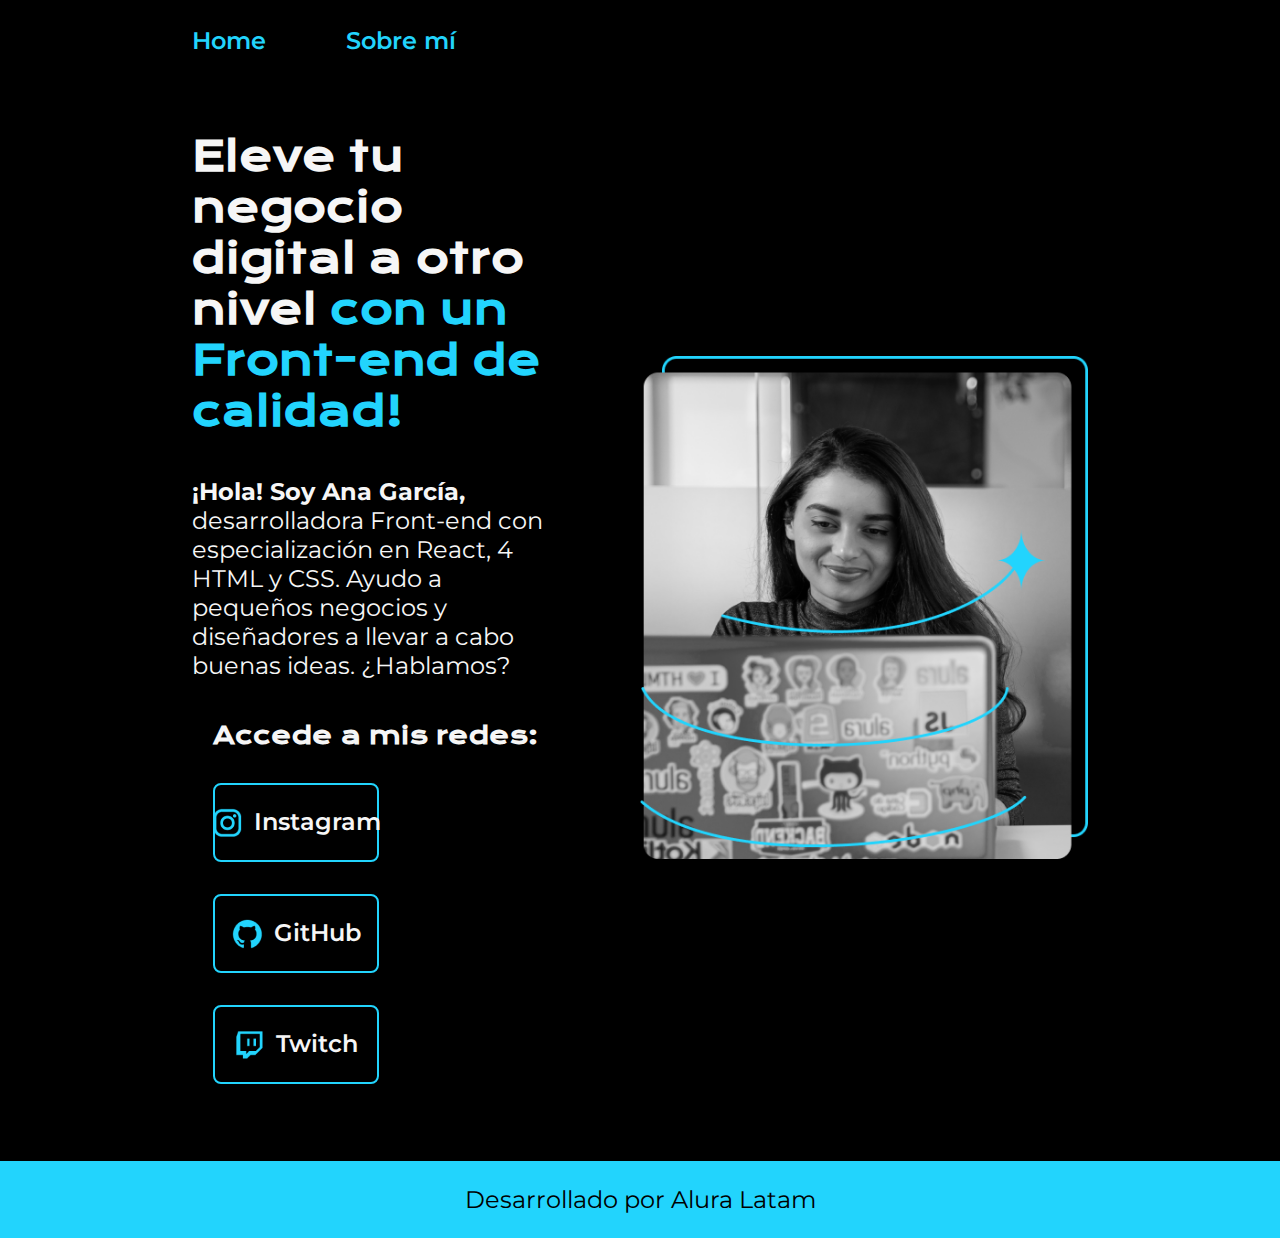
<file: index.html>
<!DOCTYPE html>
<html lang="es-mx">
<head>
    <meta charset="UTF-8">
    <meta name="viewport" content="width=device-width, initial-scale=1.0">
    <title>Portafolio</title>
    <link rel="stylesheet" href="./styles/style.css">
</head>
<body>
     <header class="header">
        <nav class="header__menu">
            <a class="header__menu__link" href="index.html">Home</a>
            <a class="header__menu__link" href="about.html">Sobre mí</a>

        </nav>
     </header>
     <main class="presentacion">
    <section class="presentacion__contenido">
        <h1 class="presentacion__contenido__titulo">
            Eleve tu negocio digital a otro nivel 
        <strong class="Titulo-Arranque">con un Front-end de calidad!</strong>
        </h1>
        <p class="presentacion__contenido__texto"> <strong>¡Hola! Soy Ana García,</strong> desarrolladora Front-end con especialización en React, 
            4 HTML y CSS. Ayudo a pequeños negocios y diseñadores 
            a llevar a cabo buenas ideas. ¿Hablamos?
        </p>
        <div class="presentacion__enlaces">
            <h2 class="Presentacion__enlaces__sub">Accede a mis redes:</h2>
             <a class="presentacion__enlaces__link" href="https://www.instagram.com/">
                <img src="./assets/instagram.png">
                Instagram</a>
             <a class="presentacion__enlaces__link" href="https://www.GitHub.com/">
                <img src="./assets/github.png">
                GitHub</a>
            <a class="presentacion__enlaces__link" href="https://www.twitch.tv/">
                <img src="./assets/twitch.png">
                Twitch</a>

        </div>
    </section>
          <img class="presentacion__imagen" src="./assets/Imagem.png" alt="Imagen Ana García">
     </main>
     <footer class="footer">
        <p>Desarrollado por Alura Latam</p>
     </footer>    
</body>
</html>
</file>
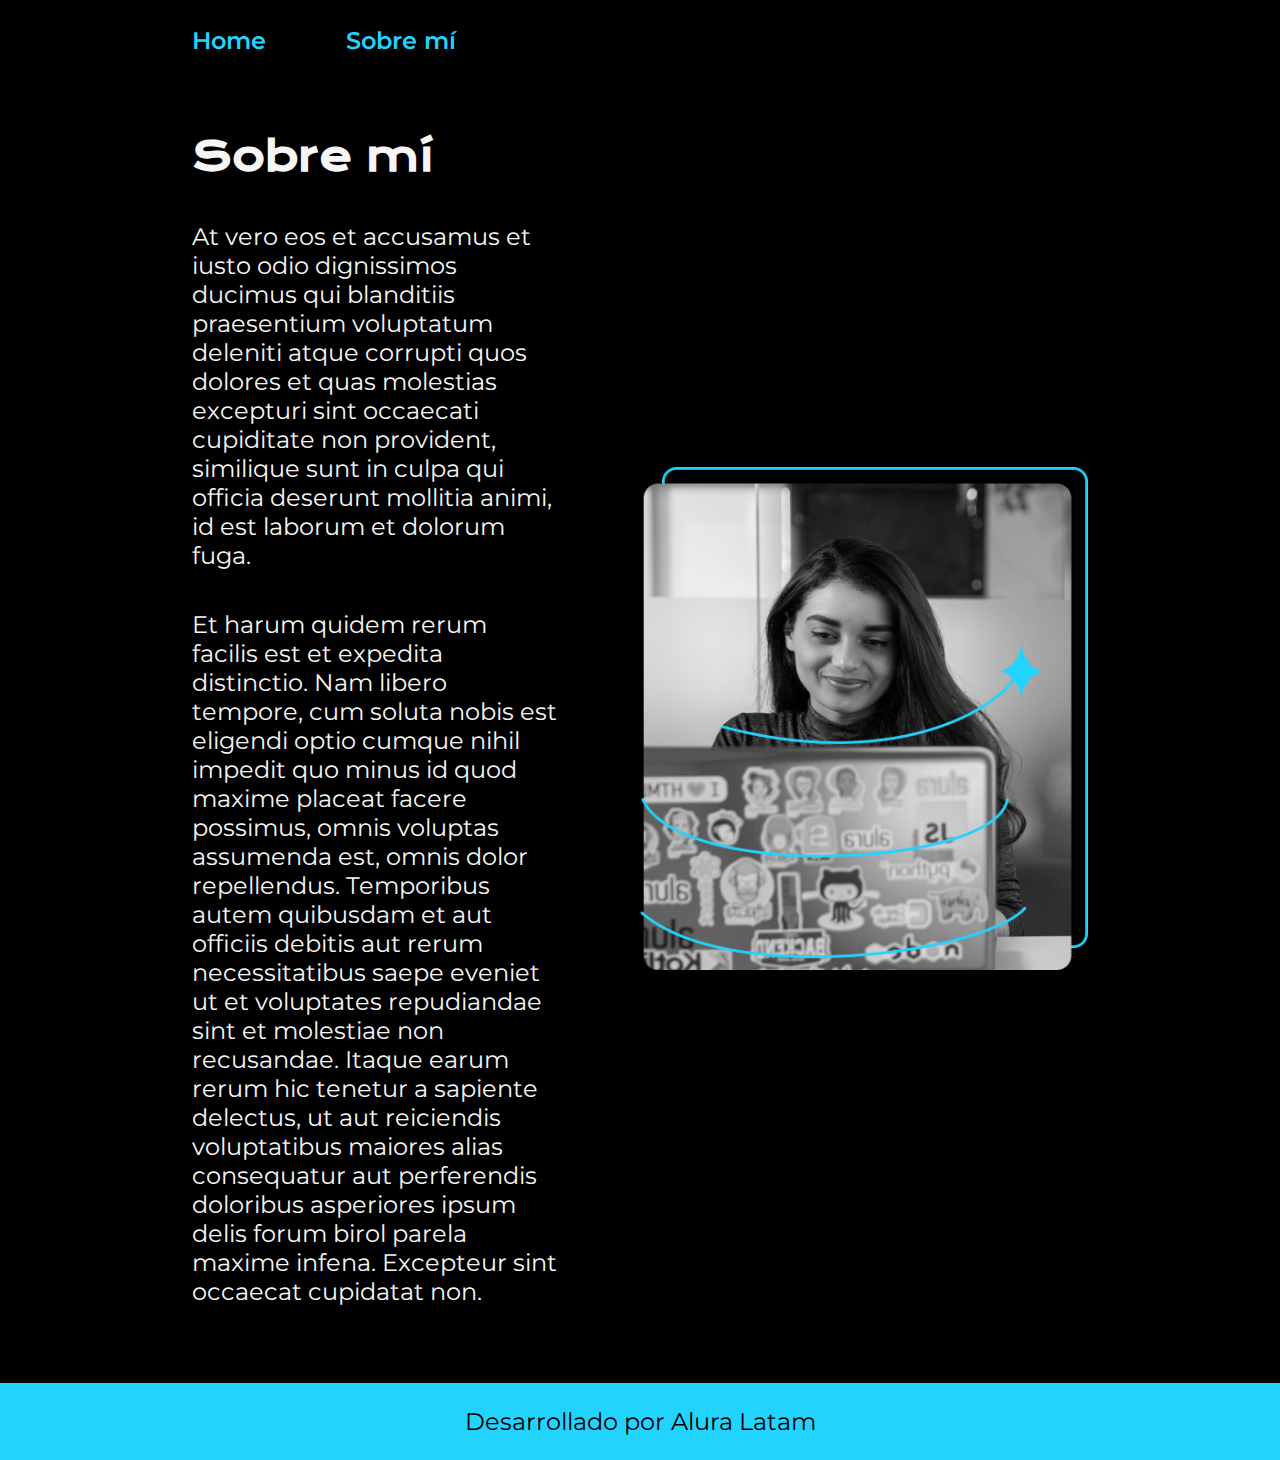
<file: about.html>
<!DOCTYPE html>
<html lang="es-mx">
<head>
    <meta charset="UTF-8">
    <meta name="viewport" content="width=device-width, initial-scale=1.0">
    <title>Sobre mí</title>
    <link rel="stylesheet" href="./styles/style.css"
</head>
<body>
    <header class="header">
        <nav class="header__menu">
            <a class="header__menu__link" href="index.html">Home</a>
            <a class="header__menu__link" href="about.html">Sobre mí</a>

        </nav>
     </header>
     <main class="presentacion">
       
        <section class="presentacion__contenido">
            <h1 class="presentacion__contenido__titulo">Sobre mí</h1>
            <p class="presentacion__contenido__texto">At vero eos et accusamus et iusto odio dignissimos ducimus qui blanditiis praesentium voluptatum 
                deleniti atque corrupti quos dolores et quas molestias excepturi sint occaecati cupiditate non provident, 
                similique sunt in culpa qui officia deserunt mollitia animi, id est laborum et dolorum fuga.</p>
            <p class="presentacion__contenido__texto">Et harum quidem rerum facilis est et expedita distinctio. 
                Nam libero tempore, cum soluta nobis est eligendi optio cumque nihil impedit quo minus id quod maxime placeat facere possimus, 
                omnis voluptas assumenda est, omnis dolor repellendus. 
                Temporibus autem quibusdam et aut officiis debitis aut rerum necessitatibus 
                saepe eveniet ut et voluptates repudiandae sint et molestiae non recusandae. 
                Itaque earum rerum hic tenetur a sapiente delectus, ut aut reiciendis voluptatibus maiores alias 
                consequatur aut perferendis doloribus asperiores ipsum delis forum birol parela maxime infena. 
                Excepteur sint occaecat cupidatat non.</p>

        </section>

        <img class="presentacion__imagen" src="./assets/Imagem.png" alt="Imagen Ana García">
     </main>
      <footer class="footer">
        <p>Desarrollado por Alura Latam</p>
     </footer>   
</body>
</html>
</file>
<file: styles/style.css>
@import url('https://fonts.googleapis.com/css2?family=Krona+One&family=Montserrat:ital,wght@0,100..900;1,100..900&display=swap');

:root{
    --color-primario:#000000;
    --color-secundario: #f6f6f6;
    --color-terciario: #22d4fd;
    --color-hover: #272727;

    --fuente-montserrat: "Montserrat", sans-serif;
    --fuente-krona: "Krona One", sans-serif;

}


* {
    padding: 0%;
    margin: 0%;
    
}

body {
    background-color: var(--color-primario);
    color: var(--color-secundario);
    box-sizing: border-box;
}

.header{
    padding: 2% 0% 0% 15% ;

}

.header__menu{
    display: flex;
    gap: 80px;
  
}

.header__menu__link{
    font-family: var(--fuente-montserrat);
    font-size: 1.5rem;
    font-weight: 600;
    color: var(--color-terciario);
    text-decoration: none;
}

.presentacion {
    padding: 6% 15% ;
    display: flex;
    align-items: center;
    justify-content:space-between;
    gap: 82px;

}
    

.presentacion__contenido {
    width: 50%;
    display: flex;
    flex-direction: column;
    gap: 40px;
}

.presentacion__contenido__titulo {
    font-size: 2.5rem;
    font-family: var(--fuente-krona);
}

.Titulo-Arranque {
 
    color: var(--color-terciario);
}    


.presentacion__contenido__texto {
    font-size: 1.5rem;
    font-family: var(--fuente-montserrat);
}

.presentacion__enlaces {
    display: flex;
    justify-content: space-between;
    flex-direction: column;
    align-self: center;
    gap: 32px;
}

.Presentacion__enlaces__sub {
    font-family: var(--fuente-krona);
    font-size: 1.5rem;
    font-weight: 400px;
}

.presentacion__enlaces__link {
    width: 50%;
    text-align: center;
    padding: 21.5px 0;
    border-radius: 8px;
    font-family: var(--fuente-montserrat);
    font-size: 1.5rem;
    font-weight: 600;
    text-decoration: none;
    color: var(--color-secundario);
    border: 2px solid var(--color-terciario);
    display: flex;
    justify-content: center;
    gap: 10px;
    
}

.presentacion__enlaces__link:hover{
    background-color: var(--color-hover);
}

.presentacion__imagen{
   width: 50%;
}

.footer{
    background-color: var(--color-terciario);
    padding: 1.5rem;
    color: var(--color-primario);
    text-align: center;
    font-family: var(--fuente-montserrat);
    font-size: 1.5rem;
    font-weight: 400;
}

@media (max-width: 1200px){
    .header{
        padding: 10%;
    }

    .header__menu{
        justify-content: center;
    }
    .presentacion{
        flex-direction:column-reverse;
        padding: 5%;
    }

    .presentacion__contenido{
        width:auto;
    }
}
</file>
